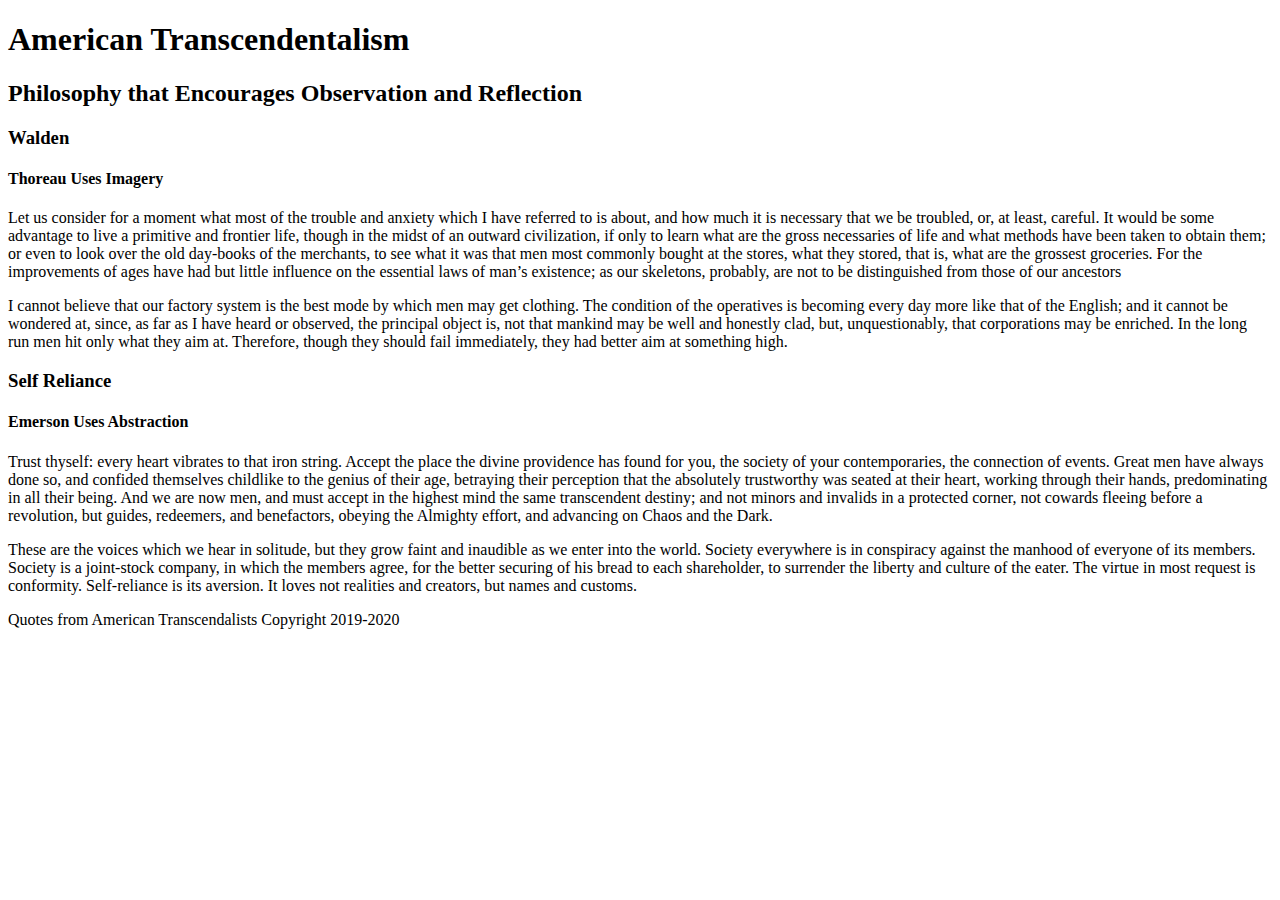
<file: 1-html-structure-semantics/index.html>
<!DOCTYPE html>
<html lang="en">
<head>
    <meta charset="UTF-8">
    <meta name="viewport" content="width=device-width, initial-scale=1.0">
    <meta http-equiv="X-UA-Compatible" content="ie=edge">
    <title>Quotes from American Transcendalists</title>
</head>
<body>
    <header>
        <h1>American Transcendentalism</h1>
        <h2>Philosophy that Encourages Observation and Reflection</h2>
        <main>
            <section>
                <h3>Walden</h3>
                <h4>Thoreau Uses Imagery</h4>
                <article>
                    <p>Let us consider for a moment what most of the trouble and anxiety which I have referred to is about, and how much it is necessary that we be troubled, or, at least, careful. It would be some advantage to live a primitive and frontier life, though in the midst of an outward civilization, if only to learn what are the gross necessaries of life and what methods have been taken to obtain them; or even to look over the old day-books of the merchants, to see what it was that men most commonly bought at the stores, what they stored, that is, what are the grossest groceries. For the improvements of ages have had but little influence on the essential laws of man’s existence; as our skeletons, probably, are not to be distinguished from those of our ancestors</p>
                </article>
                <article>
                    <p>
                            I cannot believe that our factory system is the best mode by which men may get clothing. The condition of the operatives is becoming every day more like that of the English; and it cannot be wondered at, since, as far as I have heard or observed, the principal object is, not that mankind may be well and honestly clad, but, unquestionably, that corporations may be enriched. In the long run men hit only what they aim at. Therefore, though they should fail immediately, they had better aim at something high.  
                    </p>
                </article>

            </section>
            <section>
                <h3>Self Reliance</h3>
                <h4>Emerson Uses Abstraction</h4>
                <article>
                    <p>Trust thyself: every heart vibrates to that iron string. Accept the place the divine providence has found for you, the society of your contemporaries, the connection of events. Great men have always done so, and confided themselves childlike to the genius of their age, betraying their perception that the absolutely trustworthy was seated at their heart, working through their hands, predominating in all their being. And we are now men, and must accept in the highest mind the same transcendent destiny; and not minors and invalids in a protected corner, not cowards fleeing before a revolution, but guides, redeemers, and benefactors, obeying the Almighty effort, and advancing on Chaos and the Dark.</p>
                </article>
                <article>These are the voices which we hear in solitude, but they grow faint and inaudible as we enter into the world. Society everywhere is in conspiracy against the manhood of everyone of its members. Society is a joint-stock company, in which the members agree, for the better securing of his bread to each shareholder, to surrender the liberty and culture of the eater. The virtue in most request is conformity. Self-reliance is its aversion. It loves not realities and creators, but names and customs.</article>

            </section>

        </main>
        <footer>
            <p>Quotes from American Transcendalists Copyright 2019-2020</p>
        </footer>
    </header>
    
</body>
</html>
</file>
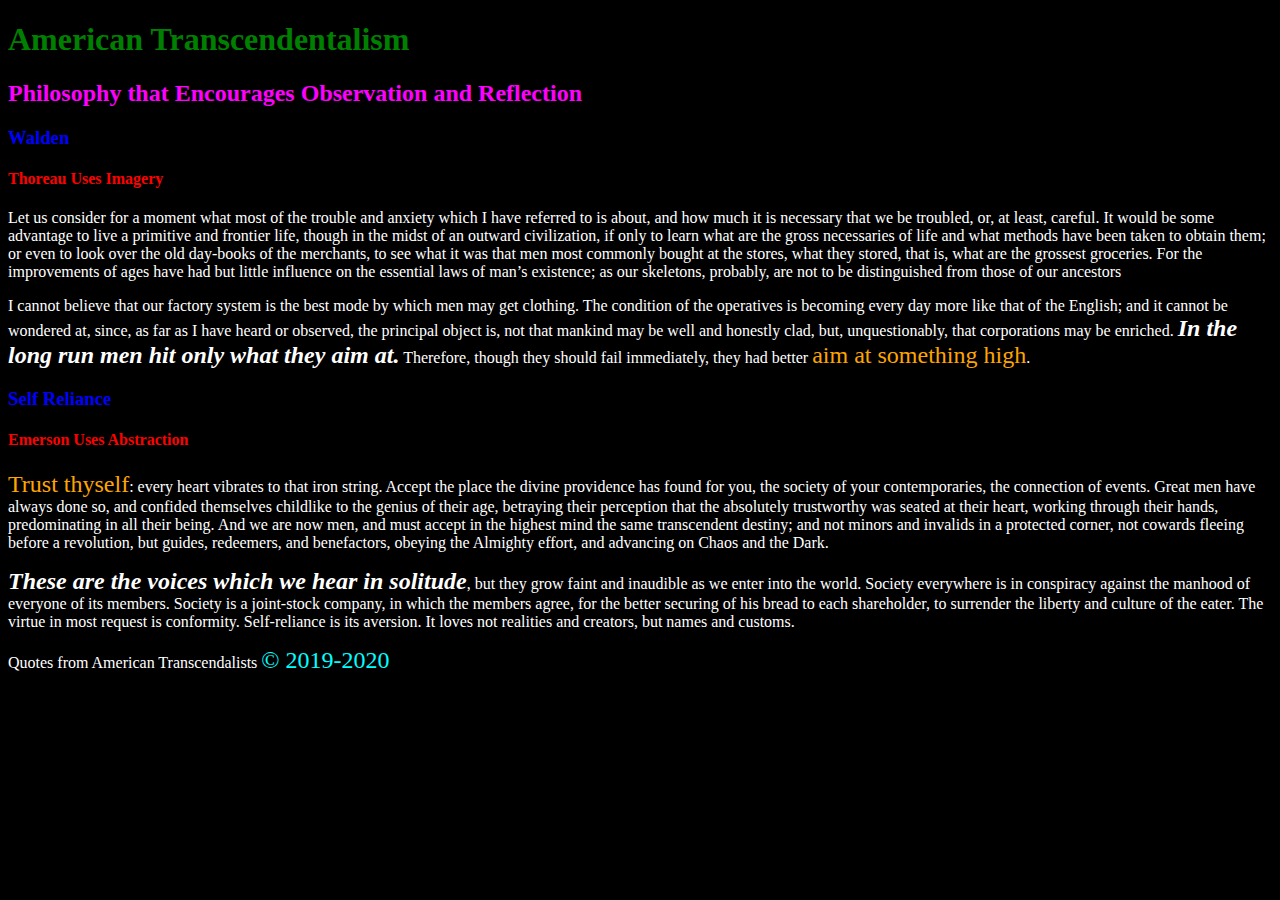
<file: 2-css-inheritance-specificity/index.html>
<!DOCTYPE html>
<html lang="en">
<head>
    <meta charset="UTF-8">
    <meta name="viewport" content="width=device-width, initial-scale=1.0">
    <meta http-equiv="X-UA-Compatible" content="ie=edge">
    <title>Quotes from American Transcendalists</title>
    <link rel="stylesheet" href="css/style.css">
    <style>
        h2, h3 {
            color: blue;
        }
    </style>
</head>
<body>
    <header>
        <h1 style="color: green;">American Transcendentalism</h1>
        <h2 style="color: fuchsia;">Philosophy that Encourages Observation and Reflection</h2>
        <main>
            <section>
                <h3>Walden</h3>
                <h4>Thoreau Uses Imagery</h4>
                <article>
                    <p>Let us consider for a moment what most of the trouble and anxiety which I have referred to is about, and how much it is necessary that we be troubled, or, at least, careful. It would be some advantage to live a primitive and frontier life, though in the midst of an outward civilization, if only to learn what are the gross necessaries of life and what methods have been taken to obtain them; or even to look over the old day-books of the merchants, to see what it was that men most commonly bought at the stores, what they stored, that is, what are the grossest groceries. For the improvements of ages have had but little influence on the essential laws of man’s existence; as our skeletons, probably, are not to be distinguished from those of our ancestors</p>
                </article>
                <article>
                    <p>
                            I cannot believe that our factory system is the best mode by which men may get clothing. The condition of the operatives is becoming every day more like that of the English; and it cannot be wondered at, since, as far as I have heard or observed, the principal object is, not that mankind may be well and honestly clad, but, unquestionably, that corporations may be enriched. <span class="important">In the long run men hit only what they aim at.</span> Therefore, though they should fail immediately, they had better <span>aim at something high</span>.  
                    </p>
                </article>

            </section>
            <section>
                <h3>Self Reliance</h3>
                <h4>Emerson Uses Abstraction</h4>
                <article>
                    <p><span>Trust thyself</span>: every heart vibrates to that iron string. Accept the place the divine providence has found for you, the society of your contemporaries, the connection of events. Great men have always done so, and confided themselves childlike to the genius of their age, betraying their perception that the absolutely trustworthy was seated at their heart, working through their hands, predominating in all their being. And we are now men, and must accept in the highest mind the same transcendent destiny; and not minors and invalids in a protected corner, not cowards fleeing before a revolution, but guides, redeemers, and benefactors, obeying the Almighty effort, and advancing on Chaos and the Dark.</p>
                </article>
                <article><span class="important">These are the voices which we hear in solitude</span>, but they grow faint and inaudible as we enter into the world. Society everywhere is in conspiracy against the manhood of everyone of its members. Society is a joint-stock company, in which the members agree, for the better securing of his bread to each shareholder, to surrender the liberty and culture of the eater. The virtue in most request is conformity. Self-reliance is its aversion. It loves not realities and creators, but names and customs.</article>

            </section>

        </main>
        <footer>
            <p>Quotes from American Transcendalists <span id="copyright">&copy; 2019-2020</span></p>
        </footer>
    </header>
    
</body>
</html>
</file>
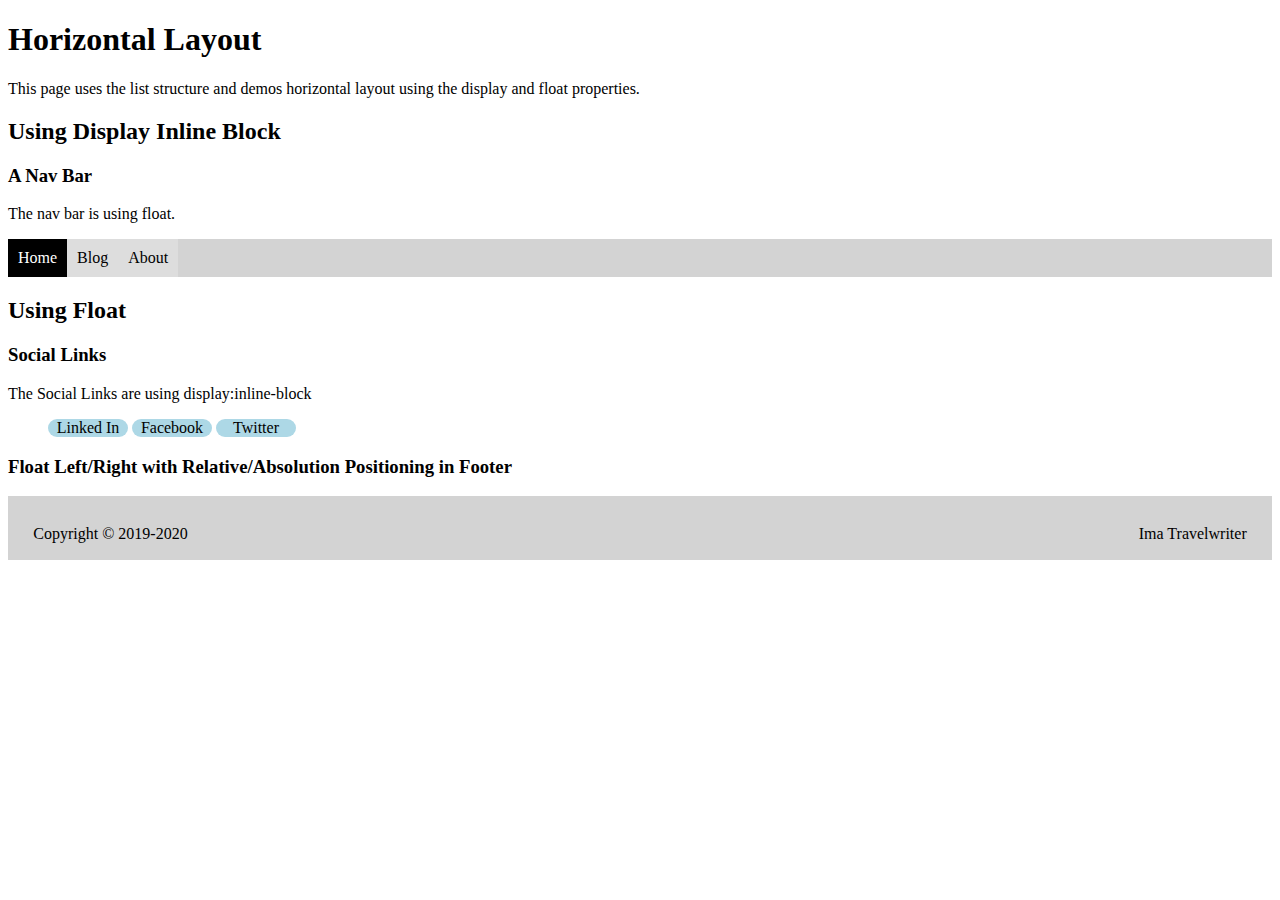
<file: 4-layout-horizontal/index.html>
<!DOCTYPE html>
<html lang="en">

<head>
  <meta charset="UTF-8">
  <meta name="viewport" content="width=device-width, initial-scale=1.0">
  <meta http-equiv="X-UA-Compatible" content="ie=edge">
  <title>Horizontal Layout</title>
  <link rel="stylesheet" href="css/style.css">
</head>

<body>
  <h1>Horizontal Layout</h1>
  <p>This page uses the list structure and demos horizontal layout 
    using the display and float properties.</p>
  <h2>Using Display Inline Block</h2>
  <h3>A Nav Bar</h3>
    <p>The nav bar is using float.</p>
  <nav>
    <ul>
      <li><a class="active" href="">Home</a></li>
      <li><a href="#blog">Blog</a></li>
      <li><a href="#about">About</a></li>
    </ul>
  </nav>


  <h2>Using Float</h2>
  <h3>Social Links</h3>
<p>The Social Links are using display:inline-block</p>
  <ul class="social-links">
      <li><a href="https://linkedin.com" target="_blank">Linked In</a></li>
      <li><a href="https://facebook.com" target="_blank">Facebook</a></li>
      <li><a href="https://twitter.com" target="_blank">Twitter</a></li>
    </ul>

<h3>Float Left/Right with Relative/Absolution Positioning in Footer</h3>
<footer>
    <div class="align-left">Copyright &copy; 2019-2020</div>
    <div class="align-right"> Ima Travelwriter</div>
</footer>
</body>

</html>
</file>
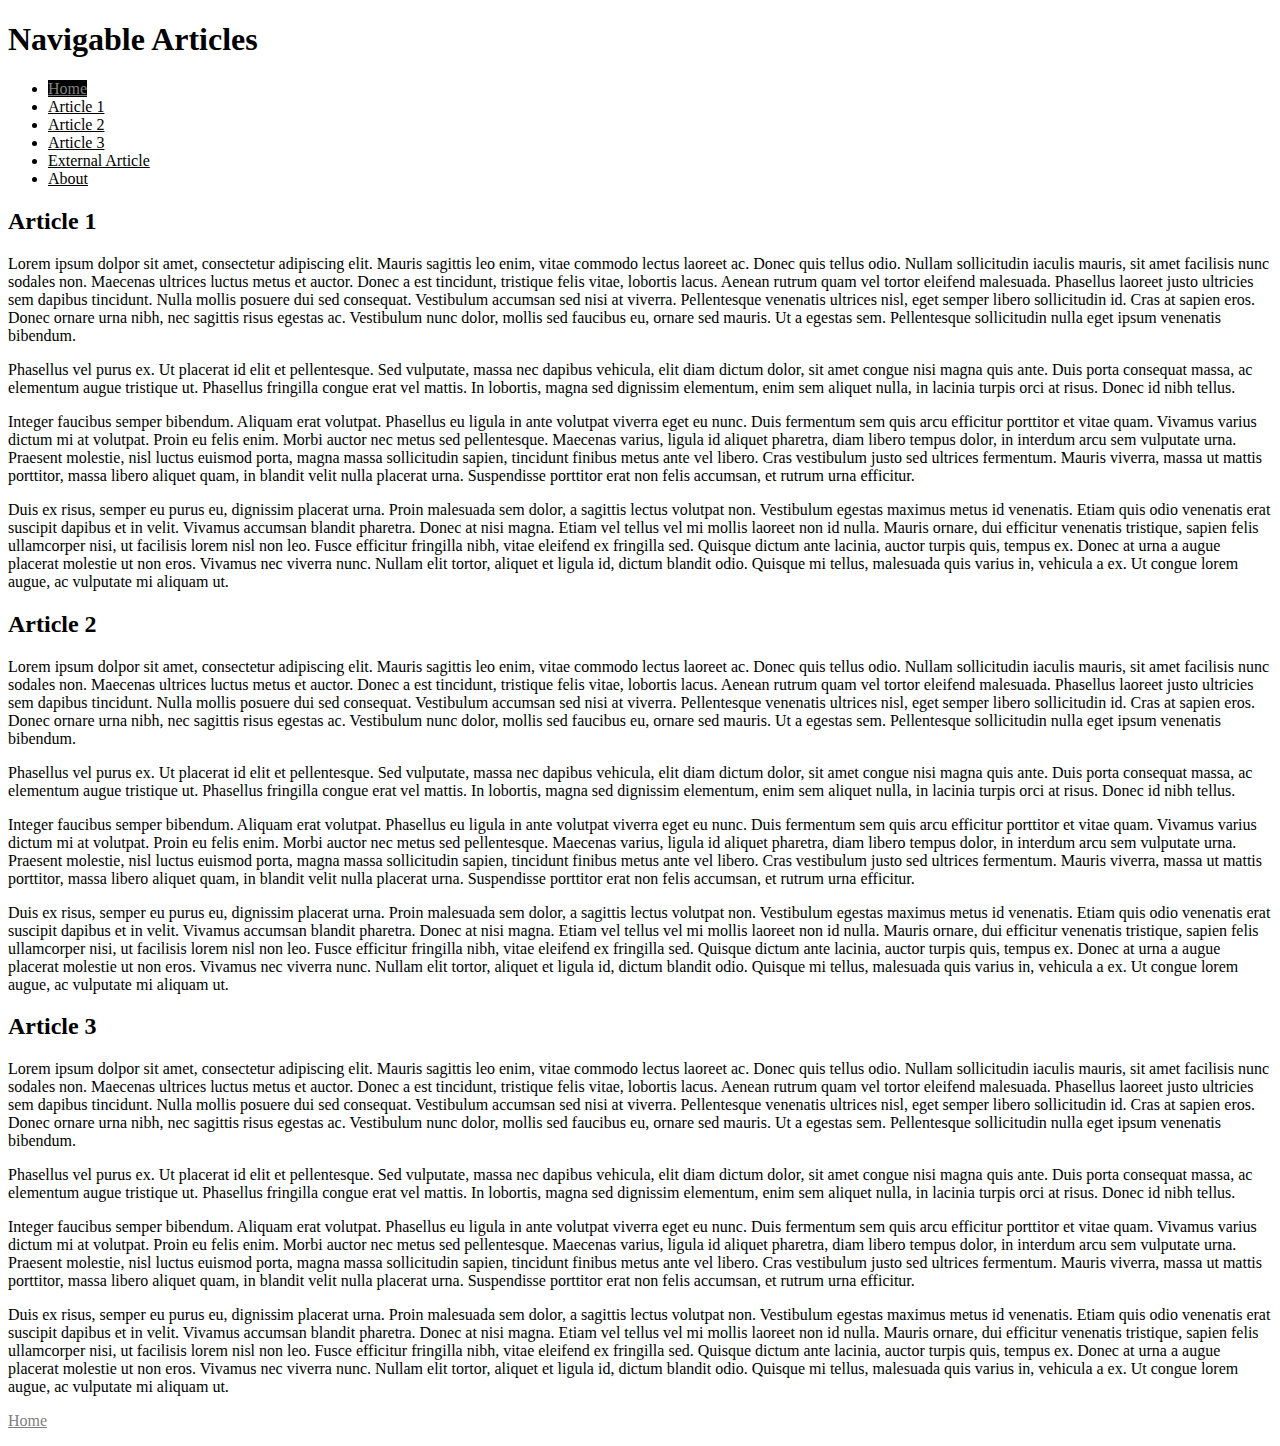
<file: 7-web-linking-navigation/index.html>
<!DOCTYPE html>
<html lang="en">

<head>
  <meta charset="UTF-8">
  <meta name="viewport" content="width=device-width, initial-scale=1.0">
  <meta http-equiv="X-UA-Compatible" content="ie=edge">
  <title>Web Linking and Navigation</title>
  <link rel="stylesheet" href="css/style.css">
</head>

<body>
  <main>
    <h1>Navigable Articles</h1>
    <nav>
      <ul>
        <li><a class="active" href="">Home</a></li>
        <li><a href="#article1">Article 1</a></li>
        <li><a href="#article2">Article 2</a></li>
        <li><a href="#article3">Article 3</a></li>
        <li><a href="https://en.wikipedia.org/wiki/Article" target="_blank">External Article</a></li>
        <li><a href="./about.html">About</a></li>
      </ul>
    </nav>
   
    <article id="article1">
      <h2>Article 1</h2>
      <p>
        Lorem ipsum dolpor sit amet, consectetur adipiscing elit. Mauris sagittis leo enim, vitae commodo lectus laoreet ac. Donec quis tellus odio. Nullam sollicitudin iaculis mauris, sit amet facilisis nunc sodales non. Maecenas ultrices luctus metus et auctor. Donec a est tincidunt, tristique felis vitae, lobortis lacus. Aenean rutrum quam vel tortor eleifend malesuada. Phasellus laoreet justo ultricies sem dapibus tincidunt. Nulla mollis posuere dui sed consequat. Vestibulum accumsan sed nisi at viverra. Pellentesque venenatis ultrices nisl, eget semper libero sollicitudin id. Cras at sapien eros. Donec ornare urna nibh, nec sagittis risus egestas ac. Vestibulum nunc dolor, mollis sed faucibus eu, ornare sed mauris. Ut a egestas sem. Pellentesque sollicitudin nulla eget ipsum venenatis bibendum.
      </p>

      <p>
        Phasellus vel purus ex. Ut placerat id elit et pellentesque. Sed vulputate, massa nec dapibus vehicula, elit diam dictum dolor, sit amet congue nisi magna quis ante. Duis porta consequat massa, ac elementum augue tristique ut. Phasellus fringilla congue erat vel mattis. In lobortis, magna sed dignissim elementum, enim sem aliquet nulla, in lacinia turpis orci at risus. Donec id nibh tellus.
      </p>
      
      <p>
        Integer faucibus semper bibendum. Aliquam erat volutpat. Phasellus eu ligula in ante volutpat viverra eget eu nunc. Duis fermentum sem quis arcu efficitur porttitor et vitae quam. Vivamus varius dictum mi at volutpat. Proin eu felis enim. Morbi auctor nec metus sed pellentesque. Maecenas varius, ligula id aliquet pharetra, diam libero tempus dolor, in interdum arcu sem vulputate urna. Praesent molestie, nisl luctus euismod porta, magna massa sollicitudin sapien, tincidunt finibus metus ante vel libero. Cras vestibulum justo sed ultrices fermentum. Mauris viverra, massa ut mattis porttitor, massa libero aliquet quam, in blandit velit nulla placerat urna. Suspendisse porttitor erat non felis accumsan, et rutrum urna efficitur.
      </p>
      
      <p>
        Duis ex risus, semper eu purus eu, dignissim placerat urna. Proin malesuada sem dolor, a sagittis lectus volutpat non. Vestibulum egestas maximus metus id venenatis. Etiam quis odio venenatis erat suscipit dapibus et in velit. Vivamus accumsan blandit pharetra. Donec at nisi magna. Etiam vel tellus vel mi mollis laoreet non id nulla. Mauris ornare, dui efficitur venenatis tristique, sapien felis ullamcorper nisi, ut facilisis lorem nisl non leo. Fusce efficitur fringilla nibh, vitae eleifend ex fringilla sed. Quisque dictum ante lacinia, auctor turpis quis, tempus ex. Donec at urna a augue placerat molestie ut non eros. Vivamus nec viverra nunc. Nullam elit tortor, aliquet et ligula id, dictum blandit odio. Quisque mi tellus, malesuada quis varius in, vehicula a ex. Ut congue lorem augue, ac vulputate mi aliquam ut.
      </p>
    </article>
    <article id="article2">
      <h2>Article 2</h2>
      <p>
          Lorem ipsum dolpor sit amet, consectetur adipiscing elit. Mauris sagittis leo enim, vitae commodo lectus laoreet ac. Donec quis tellus odio. Nullam sollicitudin iaculis mauris, sit amet facilisis nunc sodales non. Maecenas ultrices luctus metus et auctor. Donec a est tincidunt, tristique felis vitae, lobortis lacus. Aenean rutrum quam vel tortor eleifend malesuada. Phasellus laoreet justo ultricies sem dapibus tincidunt. Nulla mollis posuere dui sed consequat. Vestibulum accumsan sed nisi at viverra. Pellentesque venenatis ultrices nisl, eget semper libero sollicitudin id. Cras at sapien eros. Donec ornare urna nibh, nec sagittis risus egestas ac. Vestibulum nunc dolor, mollis sed faucibus eu, ornare sed mauris. Ut a egestas sem. Pellentesque sollicitudin nulla eget ipsum venenatis bibendum.
        </p>
  
        <p>
          Phasellus vel purus ex. Ut placerat id elit et pellentesque. Sed vulputate, massa nec dapibus vehicula, elit diam dictum dolor, sit amet congue nisi magna quis ante. Duis porta consequat massa, ac elementum augue tristique ut. Phasellus fringilla congue erat vel mattis. In lobortis, magna sed dignissim elementum, enim sem aliquet nulla, in lacinia turpis orci at risus. Donec id nibh tellus.
        </p>
        
        <p>
          Integer faucibus semper bibendum. Aliquam erat volutpat. Phasellus eu ligula in ante volutpat viverra eget eu nunc. Duis fermentum sem quis arcu efficitur porttitor et vitae quam. Vivamus varius dictum mi at volutpat. Proin eu felis enim. Morbi auctor nec metus sed pellentesque. Maecenas varius, ligula id aliquet pharetra, diam libero tempus dolor, in interdum arcu sem vulputate urna. Praesent molestie, nisl luctus euismod porta, magna massa sollicitudin sapien, tincidunt finibus metus ante vel libero. Cras vestibulum justo sed ultrices fermentum. Mauris viverra, massa ut mattis porttitor, massa libero aliquet quam, in blandit velit nulla placerat urna. Suspendisse porttitor erat non felis accumsan, et rutrum urna efficitur.
        </p>
        
        <p>
          Duis ex risus, semper eu purus eu, dignissim placerat urna. Proin malesuada sem dolor, a sagittis lectus volutpat non. Vestibulum egestas maximus metus id venenatis. Etiam quis odio venenatis erat suscipit dapibus et in velit. Vivamus accumsan blandit pharetra. Donec at nisi magna. Etiam vel tellus vel mi mollis laoreet non id nulla. Mauris ornare, dui efficitur venenatis tristique, sapien felis ullamcorper nisi, ut facilisis lorem nisl non leo. Fusce efficitur fringilla nibh, vitae eleifend ex fringilla sed. Quisque dictum ante lacinia, auctor turpis quis, tempus ex. Donec at urna a augue placerat molestie ut non eros. Vivamus nec viverra nunc. Nullam elit tortor, aliquet et ligula id, dictum blandit odio. Quisque mi tellus, malesuada quis varius in, vehicula a ex. Ut congue lorem augue, ac vulputate mi aliquam ut.
        </p>
    </article>
    <article id="article3">
      <h2>Article 3</h2>
      <p>
          Lorem ipsum dolpor sit amet, consectetur adipiscing elit. Mauris sagittis leo enim, vitae commodo lectus laoreet ac. Donec quis tellus odio. Nullam sollicitudin iaculis mauris, sit amet facilisis nunc sodales non. Maecenas ultrices luctus metus et auctor. Donec a est tincidunt, tristique felis vitae, lobortis lacus. Aenean rutrum quam vel tortor eleifend malesuada. Phasellus laoreet justo ultricies sem dapibus tincidunt. Nulla mollis posuere dui sed consequat. Vestibulum accumsan sed nisi at viverra. Pellentesque venenatis ultrices nisl, eget semper libero sollicitudin id. Cras at sapien eros. Donec ornare urna nibh, nec sagittis risus egestas ac. Vestibulum nunc dolor, mollis sed faucibus eu, ornare sed mauris. Ut a egestas sem. Pellentesque sollicitudin nulla eget ipsum venenatis bibendum.
        </p>
  
        <p>
          Phasellus vel purus ex. Ut placerat id elit et pellentesque. Sed vulputate, massa nec dapibus vehicula, elit diam dictum dolor, sit amet congue nisi magna quis ante. Duis porta consequat massa, ac elementum augue tristique ut. Phasellus fringilla congue erat vel mattis. In lobortis, magna sed dignissim elementum, enim sem aliquet nulla, in lacinia turpis orci at risus. Donec id nibh tellus.
        </p>
        
        <p>
          Integer faucibus semper bibendum. Aliquam erat volutpat. Phasellus eu ligula in ante volutpat viverra eget eu nunc. Duis fermentum sem quis arcu efficitur porttitor et vitae quam. Vivamus varius dictum mi at volutpat. Proin eu felis enim. Morbi auctor nec metus sed pellentesque. Maecenas varius, ligula id aliquet pharetra, diam libero tempus dolor, in interdum arcu sem vulputate urna. Praesent molestie, nisl luctus euismod porta, magna massa sollicitudin sapien, tincidunt finibus metus ante vel libero. Cras vestibulum justo sed ultrices fermentum. Mauris viverra, massa ut mattis porttitor, massa libero aliquet quam, in blandit velit nulla placerat urna. Suspendisse porttitor erat non felis accumsan, et rutrum urna efficitur.
        </p>
        
        <p>
          Duis ex risus, semper eu purus eu, dignissim placerat urna. Proin malesuada sem dolor, a sagittis lectus volutpat non. Vestibulum egestas maximus metus id venenatis. Etiam quis odio venenatis erat suscipit dapibus et in velit. Vivamus accumsan blandit pharetra. Donec at nisi magna. Etiam vel tellus vel mi mollis laoreet non id nulla. Mauris ornare, dui efficitur venenatis tristique, sapien felis ullamcorper nisi, ut facilisis lorem nisl non leo. Fusce efficitur fringilla nibh, vitae eleifend ex fringilla sed. Quisque dictum ante lacinia, auctor turpis quis, tempus ex. Donec at urna a augue placerat molestie ut non eros. Vivamus nec viverra nunc. Nullam elit tortor, aliquet et ligula id, dictum blandit odio. Quisque mi tellus, malesuada quis varius in, vehicula a ex. Ut congue lorem augue, ac vulputate mi aliquam ut.
        </p>
    </article>
  </main>
  <p><a href="">Home</a></p>
</body>

</html>
</file>
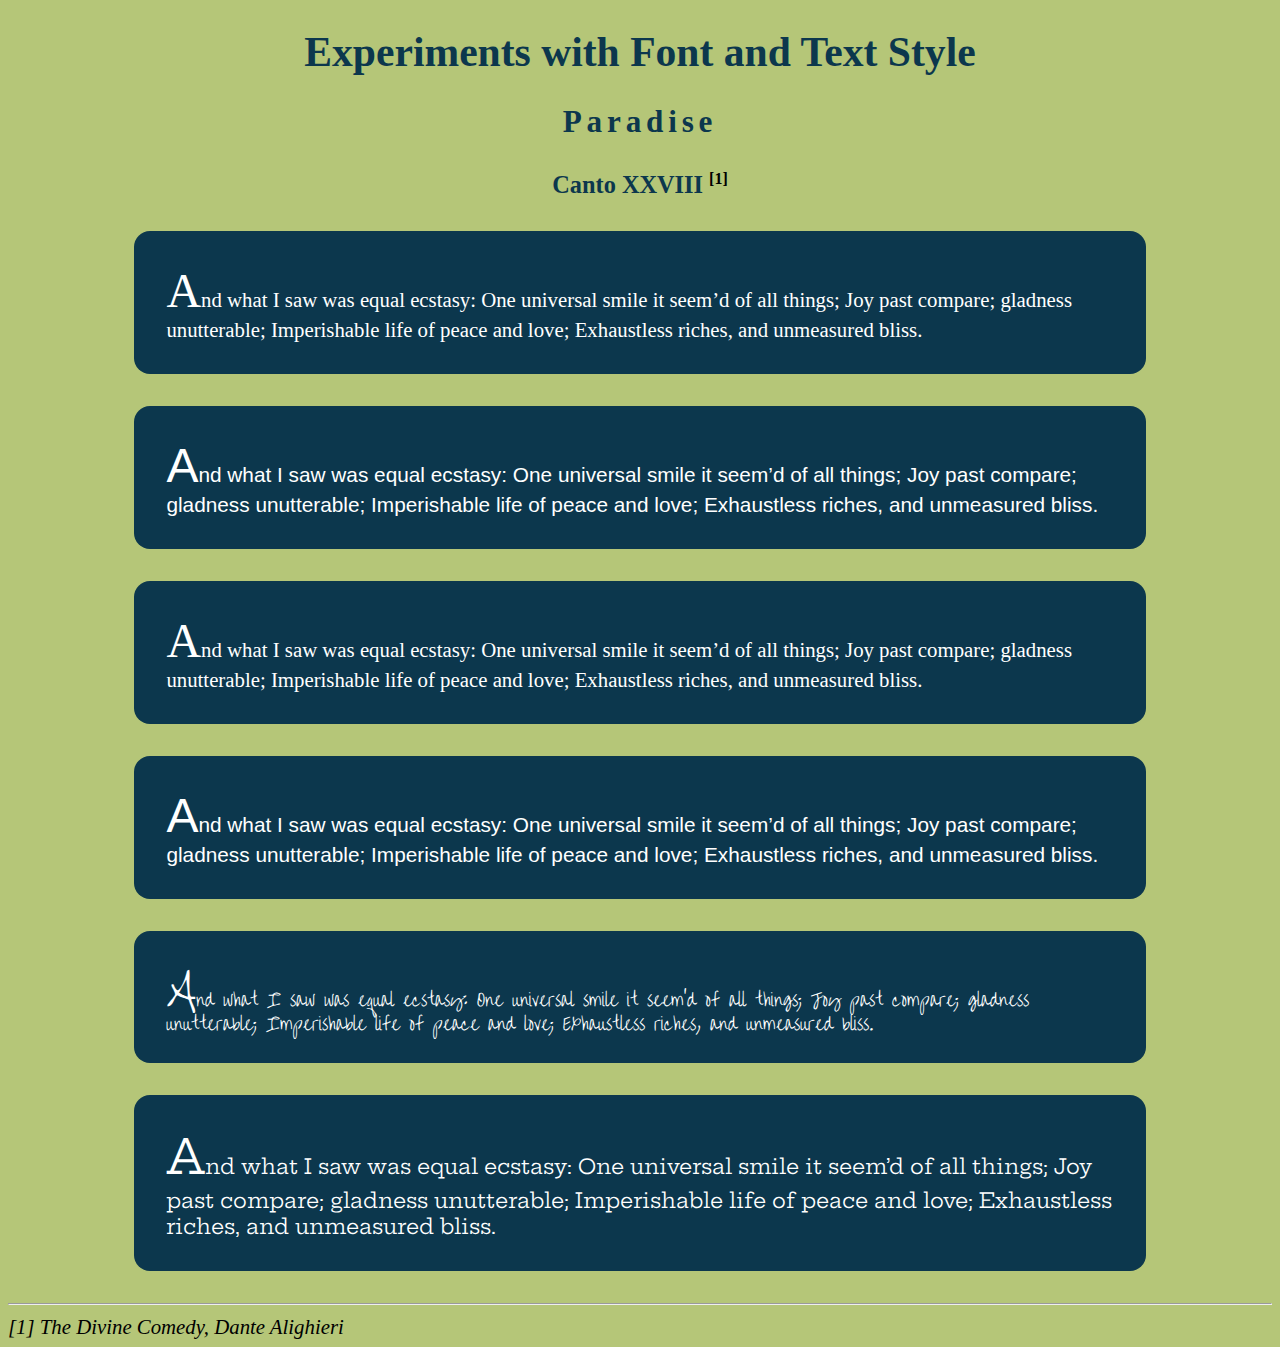
<file: 8-font-text/index.html>
<!DOCTYPE html>
<html lang="en">

<head>
  <meta charset="UTF-8">
  <meta name="viewport" content="width=device-width, initial-scale=1.0">
  <meta http-equiv="X-UA-Compatible" content="ie=edge">
  <title>Fonts and Text</title>
  <link href="https://fonts.googleapis.com/css?family=Hepta+Slab|Liu+Jian+Mao+Cao&display=swap" rel="stylesheet">
  <link rel="stylesheet" href="css/style.css"
</head>

<body>
  <h1>Experiments with Font and Text Style</h1>
  <h2>Paradise</h2>
  <h3>Canto XXVIII <sup><a href="#s1">[1]</a></sup></h3>
    <article class="times-new-roman">
      <p>And what I saw was equal ecstasy:
        One universal smile it seem’d of all things;
        Joy past compare; gladness unutterable;
        Imperishable life of peace and love;
        Exhaustless riches, and unmeasured bliss.</p>
    </article>
    <article class="arial-helvetica">
        <p>And what I saw was equal ecstasy:
          One universal smile it seem’d of all things;
          Joy past compare; gladness unutterable;
          Imperishable life of peace and love;
          Exhaustless riches, and unmeasured bliss.</p>
      </article>
      <article class="cambria">
          <p>And what I saw was equal ecstasy:
            One universal smile it seem’d of all things;
            Joy past compare; gladness unutterable;
            Imperishable life of peace and love;
            Exhaustless riches, and unmeasured bliss.</p>
        </article>
        <article class="gil-sans">
            <p>And what I saw was equal ecstasy:
              One universal smile it seem’d of all things;
              Joy past compare; gladness unutterable;
              Imperishable life of peace and love;
              Exhaustless riches, and unmeasured bliss.</p>
          </article>
          <article class="liu-jian-mao-cao">
              <p>And what I saw was equal ecstasy:
                One universal smile it seem’d of all things;
                Joy past compare; gladness unutterable;
                Imperishable life of peace and love;
                Exhaustless riches, and unmeasured bliss.</p>
            </article>
            <article class="hepta-slab">
                <p>And what I saw was equal ecstasy:
                  One universal smile it seem’d of all things;
                  Joy past compare; gladness unutterable;
                  Imperishable life of peace and love;
                  Exhaustless riches, and unmeasured bliss.</p>
              </article>
  <hr>
  <footer>
    <cite id="s1"><a href="http://www.gutenberg.org/files/8799/8799-h/8799-h.htm#link28" target="_blank">[1] The Divine Comedy, Dante Alighieri</a></cite>
  </footer>
</body>

</html>
</file>
<file: 2-css-inheritance-specificity/css/style.css>
body {
    background-color: black;
    color: white;
}
h1, h2, h3, h4, h5, h6 {
    color: red;
}

span {
    color: orange;
    font-size: 1.5rem;
}

#copyright {
    color: aqua;
}

.important {
    font-style: italic;
    font-weight: bold;
    color: white;
}
</file>
<file: 4-layout-horizontal/css/style.css>
/* nav style */
nav ul {
    background-color: lightgray;
    list-style-type: none;
    margin: 0;
    padding: 0;
    /*use overflow hidden to clear float*/
    overflow: hidden;
}

nav li {
    float: left;
}

nav li a {
    display: block;
    padding: 10px;
    color: black;
    background-color: #dddddd;
    text-decoration: none;
}

nav a:hover {
    background-color: aqua;
}

nav li .active {
    background-color: black;
    color: white;
}

/* social links */
ul.social-links {
    list-style-type: none;
}

.social-links li {
    display: inline-block;
    width: 5rem;
    background-color: lightblue;
    border-radius: 10px;
    text-align: center;
}

.social-links li:hover {
    background-color: gray;
}

.social-links a {
    color: black;
    text-decoration: none;
}

.social-links a:hover {
    color: white;
}

/* footer positioning */
footer {
    height: 4rem;
    position: relative;
    background-color: lightgray;
}

.align-left {
    position: absolute;
    left: 2%;
    top: 45%;
}
.align-right {
    position: absolute;
    right: 2%;
    top: 45%;
}
</file>
<file: 7-web-linking-navigation/css/style.css>
a.active {
    color: white;
    background-color: black;
}

a {
    color: black;
}
a:visited {
    color: gray;
}
a:active {
    background-color: yellow;
}
a:hover {
    color:red;
}
</file>
<file: 8-font-text/css/style.css>
.times-new-roman {
    font-family: 'Times New Roman', Times, serf;
}
.arial-helvetica {
    font-family: Arial, Helvetica, sans-serif;
}
.cambria {
    font-family: Cambria, Cochin, Georgia, Times, 'Times New Roman', serif
}
.gil-sans {
    font-family: 'Gill Sans', 'Gill Sans MT', Calibir, 'Trebuchet MS', sans-serif;
}
.liu-jian-mao-cao {
    font-family: 'Liu Jian Mao Cao', cursive;
}
.hepta-slab {
    font-family: 'Hepta Slab', serif;
}

body {
    background-color: #b5c678;
    font-size: 1.3rem;
}
article {
    background-color: #0c374d;
    margin: 2rem 10%;
    padding: 1rem;
    border-radius: 1rem;
}
h1, h2, h3 {
    color: #0c374d;
    text-align: center;
}
h2 {
    letter-spacing: 0.3rem;
}

sup a{
    text-decoration: none;
    color: black;
    font-size: 1rem;
}
sup a:hover {
    color: red;
}
article p {
    margin: 1rem;
    color: white;
}
article p:first-letter {
    font-size: 3rem;
}

footer a {
    color: black;
    text-decoration: none;
}
footer a:hover {
    color:gray;
}
</file>
